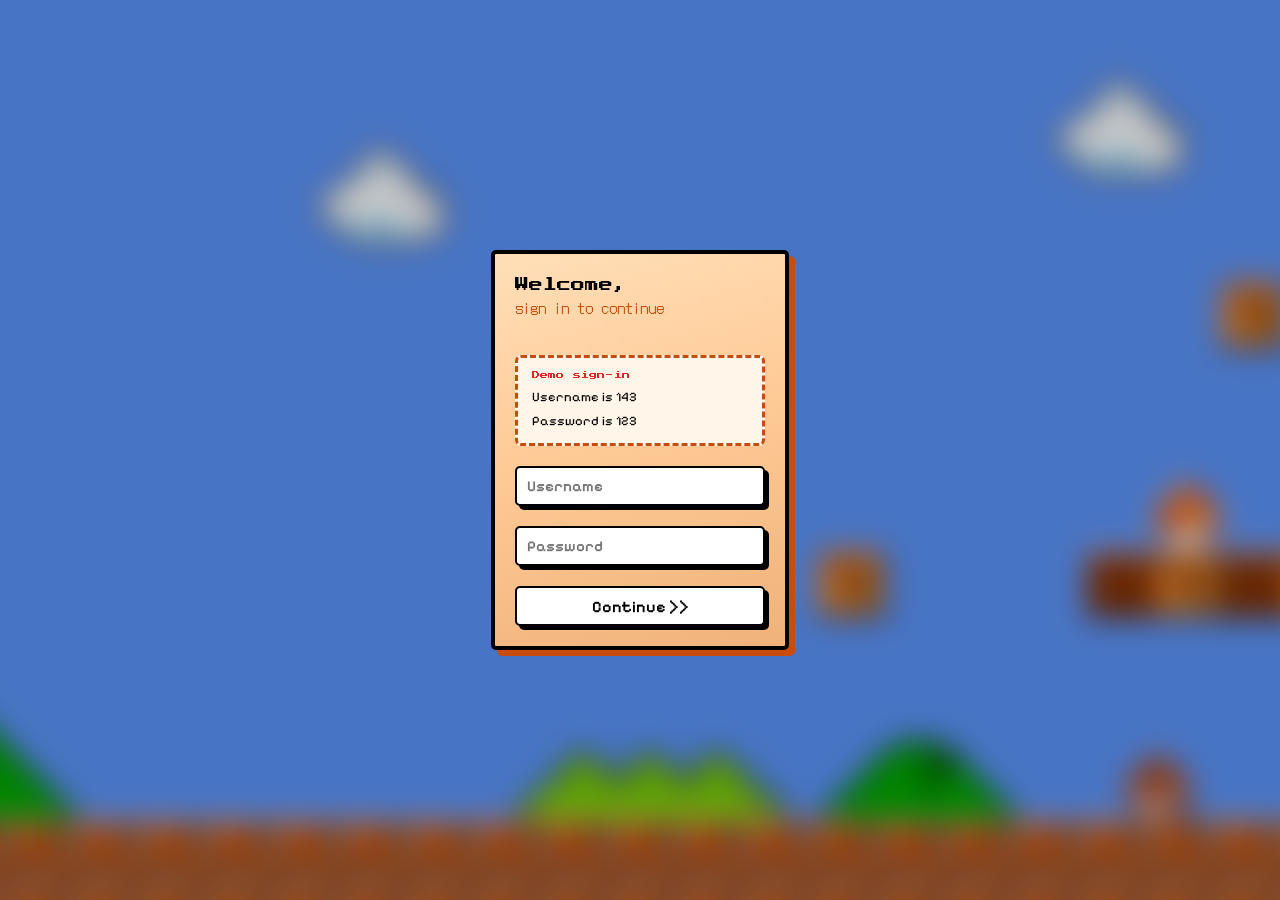
<file: Front-end/index.html>
<!DOCTYPE html>
<html lang="en">
<head>
    <meta charset="UTF-8">
    <meta name="viewport" content="width=device-width, initial-scale=1.0">
    <title>Login Interaction</title>
    <style>
        @import url('https://fonts.googleapis.com/css2?family=DotGothic16&family=Pixelify+Sans:wght@400..700&family=Press+Start+2P&display=swap');
    </style>
    <link rel="stylesheet" href="mario-theme.css">
    <link rel="stylesheet" href="Css_login_page.css">
    <link rel="stylesheet" href="home_screen.css">
    <script src="https://cdnjs.cloudflare.com/ajax/libs/gsap/3.12.5/gsap.min.js" defer></script>
    <script src="webos-storage.js" defer></script>
    <script src="webos-backend.js" defer></script>
    <script src="login.js" defer></script>
</head>
<body>
    <main id="webos-root"></main>
</body>
</html>
</file>
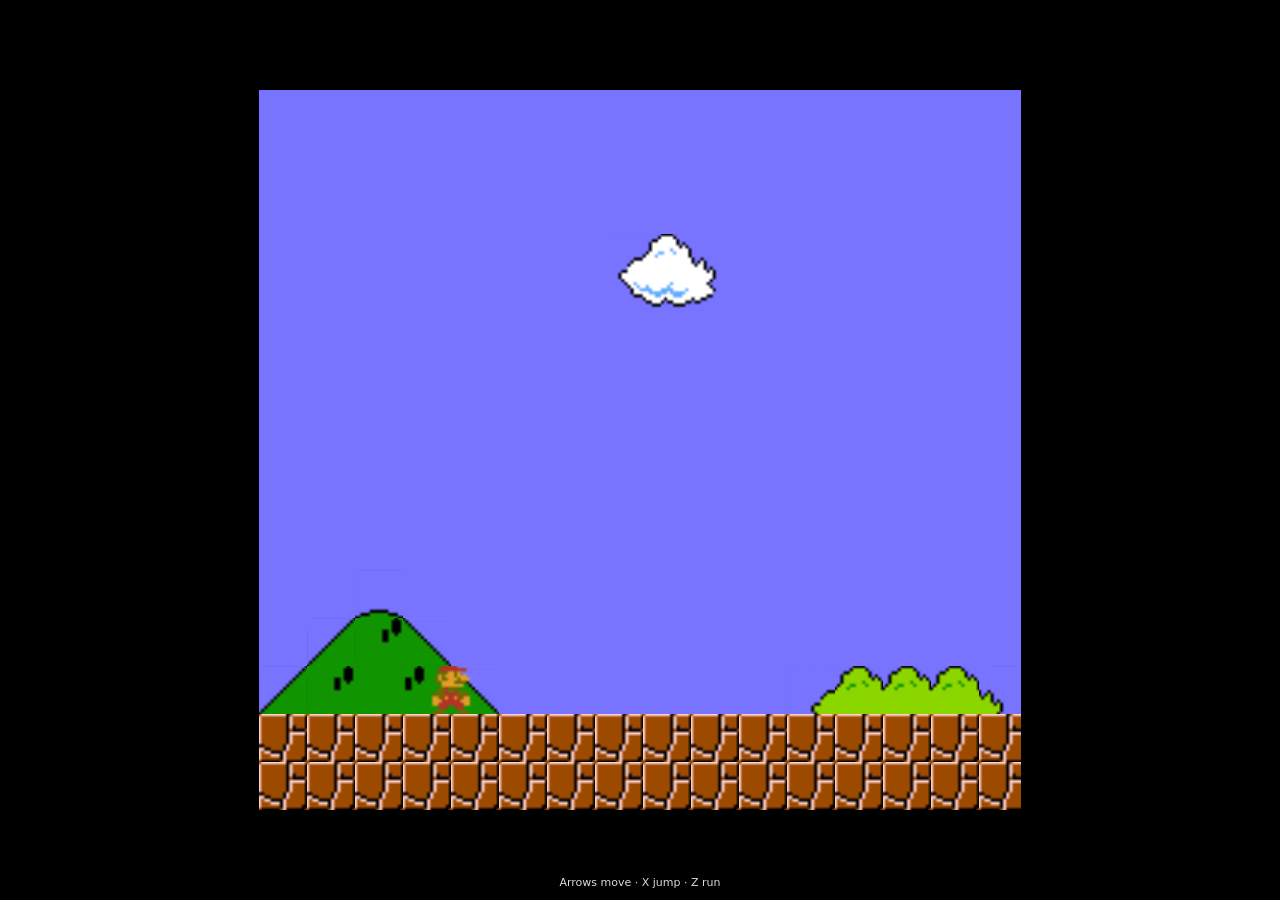
<file: Front-end/mario-game/index.html>
﻿<!DOCTYPE html>
<html lang="en">
  <head>
    <meta charset="utf-8">
    <meta name="viewport" content="width=device-width">
    <title>Mario Bros</title>
    <link rel="stylesheet" href="css/game.css">
  </head>
  <body class="mario-root">
    <p class="mario-controls-hint">Arrows move &middot; X jump &middot; Z run</p>
    <script type="text/javascript" src="js/util.js"></script>
    <script type="text/javascript" src="js/input.js"></script>
    <script type="text/javascript" src="js/resources.js"></script>
    <script type="text/javascript" src="js/sprite.js"></script>
    <script type="text/javascript" src="js/entity.js"></script>
    <script type="text/javascript" src="js/pipe.js"></script>
    <script type="text/javascript" src="js/mushroom.js"></script>
    <script type="text/javascript" src="js/fireflower.js"></script>
    <script type="text/javascript" src="js/star.js"></script>
    <script type="text/javascript" src="js/fireball.js"></script>
    <script type="text/javascript" src="js/coin.js"></script>
    <script type="text/javascript" src="js/bcoin.js"></script>
    <script type="text/javascript" src="js/goomba.js"></script>
    <script type="text/javascript" src="js/koopa.js"></script>
    <script type="text/javascript" src="js/floor.js"></script>
    <script type="text/javascript" src="js/block.js"></script>
    <script type="text/javascript" src="js/rubble.js"></script>
    <script type="text/javascript" src="js/prop.js"></script>
    <script type="text/javascript" src="js/player.js"></script>
    <script type="text/javascript" src="js/flag.js"></script>
    <script type="text/javascript" src="js/levels/level.js"></script>
    <script type="text/javascript" src="js/levels/11.js"></script>
    <script type="text/javascript" src="js/levels/11tunnel.js"></script>
    <script type="text/javascript" src="js/game.js"></script>
  </body>
</html>
</file>
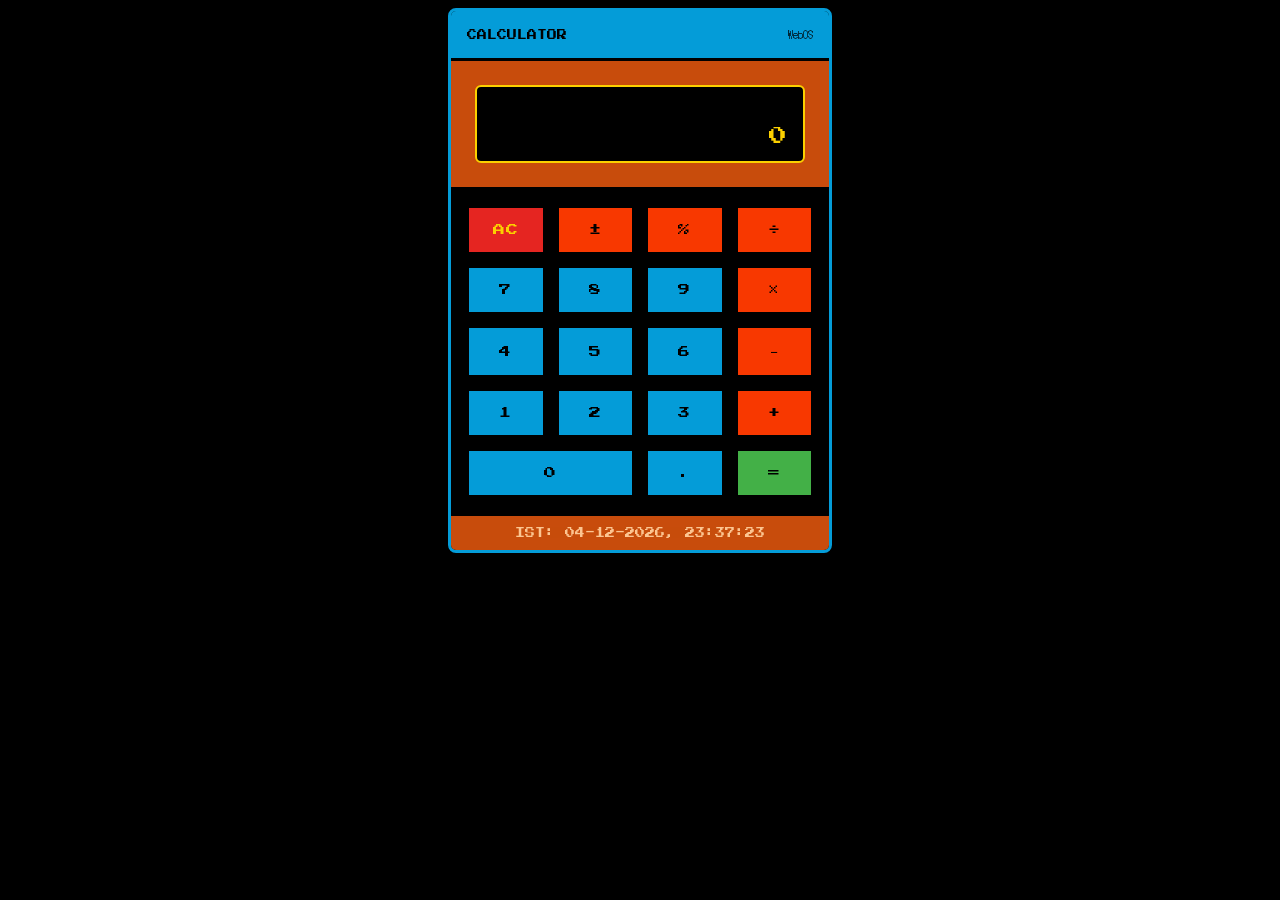
<file: Front-end/Retro-Calculator/index.html>
<!doctype html>
<html lang="en">
  <head>
    <meta charset="UTF-8" />
    <meta name="viewport" content="width=device-width, initial-scale=1.0" />
    <title>Retro 8-Bit Calculator</title>
    <!-- Pixel Font -->
    <link
      href="https://fonts.googleapis.com/css2?family=DotGothic16&family=Pixelify+Sans:wght@400..700&family=Press+Start+2P&display=swap"
      rel="stylesheet"
    />
    <link rel="stylesheet" href="../mario-theme.css" />
    <link rel="stylesheet" href="styles.css" />
  </head>
  <body class="app-background webos-embed">
    <main>
      <h1 class="retro-heading pixel-font neon-title retro-hero" aria-label="Retro 8-bit Themed">
        RETRO 8-BIT THEMED
      </h1>
      <section class="calculator-container" aria-label="Calculator">
        <header class="calculator-header">
          <span class="header-title pixel-font">CALCULATOR</span>
          <span class="header-tag pixel-font" id="userTag">WebOS</span>
        </header>
        <div class="calculator-display-container">
          <div class="calculator-display">
            <div class="operation-display pixel-font" id="opDisplay" aria-live="polite"></div>
            <div class="main-display pixel-font" id="mainDisplay" aria-live="polite">0</div>
          </div>
        </div>
        <div class="button-grid" role="group" aria-label="Calculator buttons">
          <!-- Row 1 -->
          <button class="button button-clear" data-action="clear" aria-label="All Clear">AC</button>
          <button class="button button-operator" data-action="sign" aria-label="Toggle Sign">
            ±
          </button>
          <button class="button button-operator" data-action="percent" aria-label="Percent">
            %
          </button>
          <button class="button button-operator" data-operator="/" aria-label="Divide">÷</button>
          <!-- Row 2 -->
          <button class="button button-number" data-number="7">7</button>
          <button class="button button-number" data-number="8">8</button>
          <button class="button button-number" data-number="9">9</button>
          <button class="button button-operator" data-operator="*" aria-label="Multiply">×</button>
          <!-- Row 3 -->
          <button class="button button-number" data-number="4">4</button>
          <button class="button button-number" data-number="5">5</button>
          <button class="button button-number" data-number="6">6</button>
          <button class="button button-operator" data-operator="-" aria-label="Subtract">−</button>
          <!-- Row 4 -->
          <button class="button button-number" data-number="1">1</button>
          <button class="button button-number" data-number="2">2</button>
          <button class="button button-number" data-number="3">3</button>
          <button class="button button-operator" data-operator="+" aria-label="Add">+</button>
          <!-- Row 5 -->
          <button class="button button-number button-zero" data-number="0">0</button>
          <button class="button button-number" data-number="." aria-label="Decimal">.</button>
          <button class="button button-equals" data-action="equals" aria-label="Equals">=</button>
        </div>
        <footer class="calculator-clock-container">
          <div class="calculator-clock pixel-font" id="clock" aria-live="polite"></div>
        </footer>
      </section>
    </main>
    <script src="script.js"></script>
  </body>
</html>
</file>
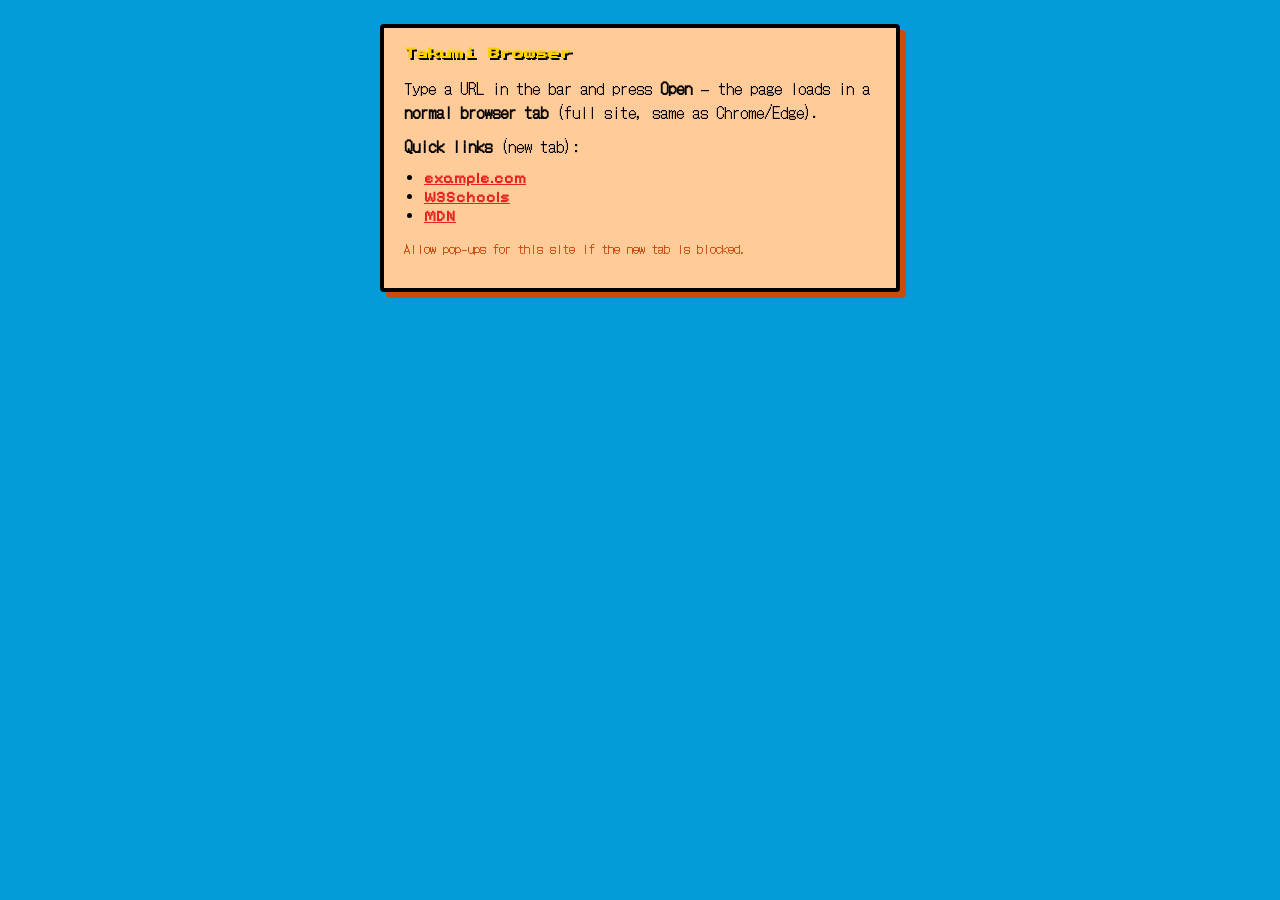
<file: Front-end/browser-start.html>
<!DOCTYPE html>
<html lang="en">
<head>
  <meta charset="UTF-8">
  <meta name="viewport" content="width=device-width, initial-scale=1.0">
  <title>Takumi Browser</title>
  <style>
    @import url('https://fonts.googleapis.com/css2?family=DotGothic16&family=Pixelify+Sans:wght@400..700&family=Press+Start+2P&display=swap');
    * { box-sizing: border-box; }
    body { margin: 0; min-height: 100vh; background: #049CD8; color: #000; font-family: "Pixelify Sans", system-ui, sans-serif; padding: 24px; }
    h1 { font-family: "Press Start 2P", monospace; font-size: 12px; color: #FBD000; text-shadow: 2px 2px 0 #000; margin: 0 0 16px; }
    .card { max-width: 520px; margin: 0 auto; background: #FFCC99; border: 4px solid #000; box-shadow: 6px 6px 0 #C84C0C; padding: 20px; border-radius: 4px; }
    p { font-family: "DotGothic16", sans-serif; margin: 0 0 10px; }
    ul { margin: 8px 0 0; padding-left: 20px; }
    a { color: #E52521; font-weight: 700; }
    a:hover { color: #049CD8; }
    .hint { font-size: 13px; color: #C84C0C; margin-top: 14px; }
  </style>
</head>
<body>
  <div class="card">
    <h1>Takumi Browser</h1>
    <p>Type a URL in the bar and press <strong>Open</strong> — the page loads in a <strong>normal browser tab</strong> (full site, same as Chrome/Edge).</p>
    <p><strong>Quick links</strong> (new tab):</p>
    <ul>
      <li><a href="https://example.com/" target="_blank" rel="noopener noreferrer">example.com</a></li>
      <li><a href="https://www.w3schools.com/" target="_blank" rel="noopener noreferrer">W3Schools</a></li>
      <li><a href="https://developer.mozilla.org/" target="_blank" rel="noopener noreferrer">MDN</a></li>
    </ul>
    <p class="hint">Allow pop-ups for this site if the new tab is blocked.</p>
  </div>
</body>
</html>
</file>
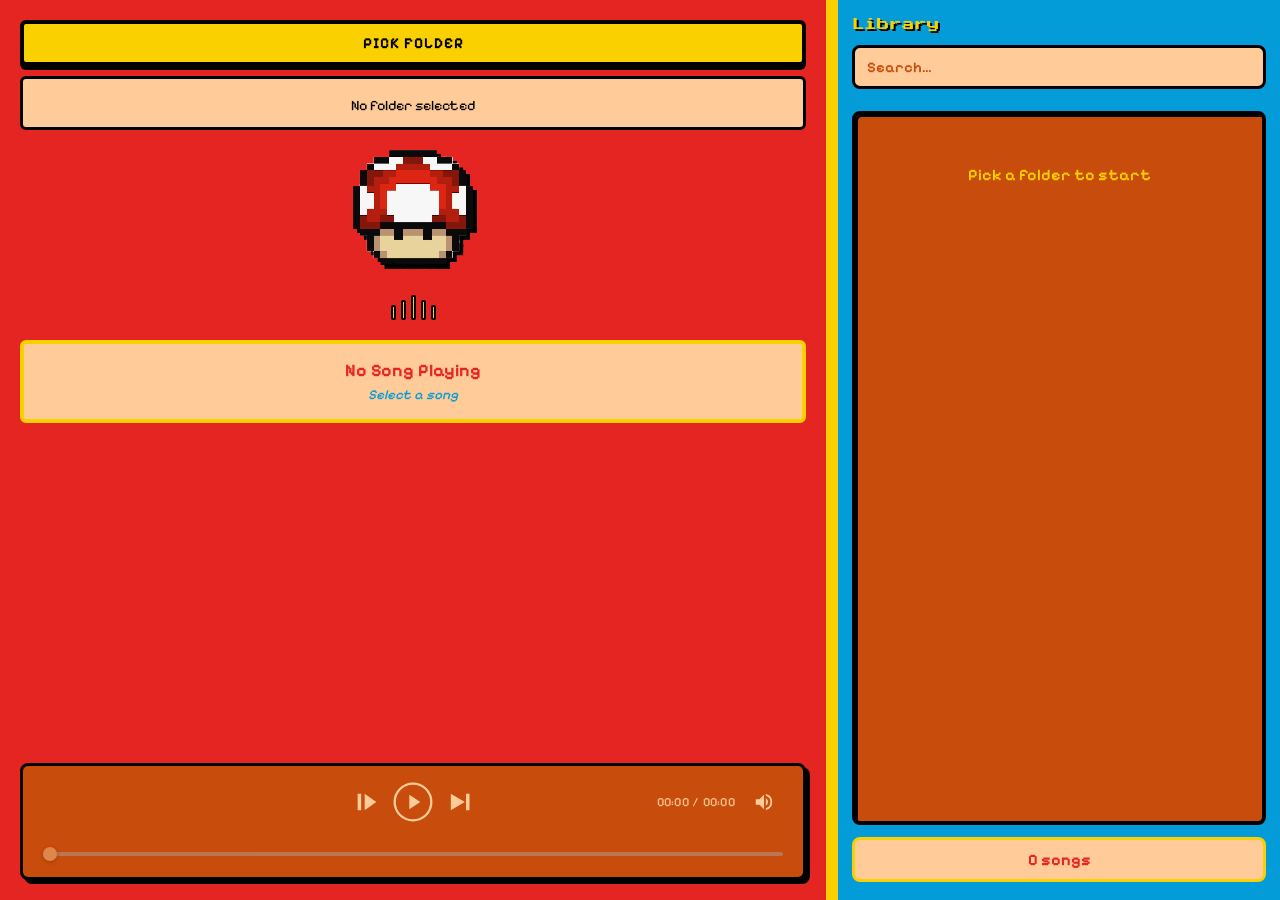
<file: Front-end/mario-music-player.html>
<!DOCTYPE html>
<html lang="en">
<head>
    <meta charset="UTF-8">
    <meta name="viewport" content="width=device-width, initial-scale=1.0">
    <title>Music Player</title>
    <style>
        @import url('https://fonts.googleapis.com/css2?family=DotGothic16&family=Pixelify+Sans:wght@400..700&family=Press+Start+2P&display=swap');
    </style>
    <link rel="stylesheet" href="mario-theme.css">
    <link rel="stylesheet" href="mario-music-player.css">
</head>
<body class="mario-theme">
    <div class="mario-app-container">
        <!-- Left Panel - Player Controls -->
        <div class="mario-left-panel">
            <!-- Folder Picker -->
            <div class="folder-section">
                <button id="folderPickerBtn" class="mario-btn mario-btn-primary">
                    Pick folder
                </button>
                <div id="folderStatus" class="folder-status">
                    <span id="folderName">No folder selected</span>
                </div>
                <div id="loadingIndicator" class="loading-indicator" style="display: none;">
                    <div class="spinner" aria-hidden="true"></div>
                    <span id="loadingText">Scanning...</span>
                </div>
            </div>

            <!-- Album Art / Visualization -->
            <div class="album-display">
                <img
                    class="mario-char-img"
                    src="Assets/images/Mushroom%20(1).png"
                    width="120"
                    height="120"
                    alt="Super Mushroom"
                >
                <div id="visualization" class="viz-bars">
                    <div class="bar"></div>
                    <div class="bar"></div>
                    <div class="bar"></div>
                    <div class="bar"></div>
                    <div class="bar"></div>
                </div>
            </div>

            <!-- Song Info -->
            <div class="song-info-box">
                <div id="currentTitle" class="song-title">No Song Playing</div>
                <div id="currentArtist" class="song-artist">Select a song</div>
            </div>

            <!-- Dark media dock: top = transport + time + volume; bottom = full-width seek -->
            <div class="player-control-dock" aria-label="Playback controls">
                <div class="player-control-top">
                    <div class="player-control-top-spacer" aria-hidden="true"></div>
                    <div class="player-transport">
                        <button type="button" id="prevBtn" class="transport-btn" aria-label="Previous track">
                            <svg class="transport-icon" viewBox="0 0 24 24" aria-hidden="true"><path fill="currentColor" d="M4 5h3v14H4V5zm6 0v14l10-7-10-7z"/></svg>
                        </button>
                        <button type="button" id="playBtn" class="transport-btn transport-btn-play" aria-label="Play or pause">
                            <svg class="transport-icon-play" id="playIconSvg" viewBox="0 0 24 24" aria-hidden="true">
                                <circle cx="12" cy="12" r="10" fill="none" stroke="currentColor" stroke-width="1.25"/>
                                <path fill="currentColor" d="M10 8l6 4-6 4V8z"/>
                            </svg>
                            <svg class="transport-icon-pause is-hidden" id="pauseIconSvg" viewBox="0 0 24 24" aria-hidden="true">
                                <circle cx="12" cy="12" r="10" fill="none" stroke="currentColor" stroke-width="1.25"/>
                                <path fill="currentColor" d="M9 8h2v8H9V8zm4 0h2v8h-2V8z"/>
                            </svg>
                        </button>
                        <button type="button" id="nextBtn" class="transport-btn" aria-label="Next track">
                            <svg class="transport-icon" viewBox="0 0 24 24" aria-hidden="true"><path fill="currentColor" d="M5 5l12 7-12 7V5zm13 0h3v14h-3V5z"/></svg>
                        </button>
                    </div>
                    <div class="player-control-right">
                        <span id="timeRangeDisplay" class="player-time-range">00:00 / 00:00</span>
                        <div class="volume-inline">
                            <button type="button" class="vol-icon-btn" id="volumeBtn" aria-label="Volume">
                                <svg class="vol-svg" viewBox="0 0 24 24" fill="currentColor" aria-hidden="true">
                                    <path d="M3 9v6h4l5 5V4L7 9H3zm13.5 3a4.5 4.5 0 00-2.5-4.03v8.05a4.5 4.5 0 002.5-4.02zM14 3.23v2.06a7 7 0 010 13.42v2.06A9 9 0 0014 3.23z"/>
                                </svg>
                            </button>
                            <div class="volume-slider-wrap">
                                <input type="range" id="volumeSlider" class="volume-bar" min="0" max="100" value="70" aria-label="Volume level">
                            </div>
                        </div>
                    </div>
                </div>
                <div class="player-seek-row" id="playerSeekRow">
                    <input type="range" id="seekBar" class="seek-bar seek-bar-main" min="0" max="100" value="0" step="0.05" aria-label="Seek position">
                </div>
            </div>
        </div>

        <!-- Right Panel - Playlist -->
        <div class="mario-right-panel">
            <div class="library-header">
                <h2>Library</h2>
                <input type="text" id="searchBox" class="search-box" placeholder="Search…">
            </div>
            <div id="playlistItems" class="playlist">
                <div class="empty-state">Pick a folder to start</div>
            </div>
            <div class="playlist-footer">
                <span id="songCount">0 songs</span>
            </div>
        </div>
    </div>

    <audio id="audioPlayer"></audio>

    <script src="mario-music-player.js"></script>
</body>
</html>
</file>
<file: Front-end/mario-theme.css>
/**
 * Super Mario OS palette — flat colors only (no gradients).
 */
:root {
    --mario-red: #E52521;
    --overall-blue: #049CD8;
    --coin-gold: #FBD000;
    --pipe-green: #43B047;
    --brick-brown: #C84C0C;
    --mushroom-cream: #FFCC99;
    --nes-grey: #AAAAAA;
    --koopa-orange: #F83800;
    --mario-black: #000000;
    --mario-white: #ffffff;
    --font-heading: "Press Start 2P", cursive, monospace;
    --font-subheading: "DotGothic16", "Pixelify Sans", system-ui, sans-serif;
    --font-body: "Pixelify Sans", system-ui, sans-serif;
}

/* Default body copy; components set heading/subheading explicitly */
body {
    font-family: var(--font-body);
}

h1, h2, h3,
.mario-type-heading {
    font-family: var(--font-heading);
    font-weight: 400;
    letter-spacing: 0.02em;
}

.mario-type-subheading {
    font-family: var(--font-subheading);
    font-weight: 400;
}
</file>
<file: Front-end/Css_login_page.css>
* {
    margin: 0;
    padding: 0;
    box-sizing: border-box;
    font-family: var(--font-body, 'Pixelify Sans', system-ui, sans-serif);
    font-weight: 400;
}

html, body {
    height: 100%;
    width: 100%;
}

.webos-login-screen {
	position: relative;
	min-height: 100vh;
	display: grid;
	place-items: center;
	padding: 24px;
	overflow: hidden;
	isolation: isolate;
}

/* Blurred wallpaper — keeps focus on the login card */
.webos-login-screen::before {
	content: "";
	position: fixed;
	inset: 0;
	z-index: 0;
	background-image: url("Assets/images/Wallpapers/IMG_0965 (1).PNG");
	background-size: cover;
	background-position: center;
	background-repeat: no-repeat;
	filter: blur(14px);
	-webkit-filter: blur(14px);
	transform: scale(1.12);
	transform-origin: center;
}

/* Light veil so the form reads clearly over the blur */
.webos-login-screen::after {
	content: "";
	position: fixed;
	inset: 0;
	z-index: 0;
	background: rgba(0, 0, 0, 0.22);
	pointer-events: none;
}

.webos-login-form {
	--webos-login-input-focus: var(--overall-blue, #049CD8);
	--webos-login-font-color: var(--mario-black, #000);
	--webos-login-font-color-sub: var(--brick-brown, #C84C0C);
	--webos-login-bg-color: var(--mario-white, #fff);
	--webos-login-main-color: var(--mario-black, #000);
	position: relative;
	z-index: 1;
	padding: 20px;
	display: flex;
	flex-direction: column;
	align-items: flex-start;
	justify-content: center;
	gap: 20px;
	border-radius: 5px;
	border: 4px solid var(--mario-black, #000);
	/* Opaque card with a soft layer of mushroom-cream tones */
	background-color: var(--mushroom-cream, #FFCC99);
	background-image: linear-gradient(
		165deg,
		#ffdfb8 0%,
		#FFCC99 42%,
		#f0b27a 100%
	);
	box-shadow: 6px 6px 0 var(--brick-brown, #C84C0C);
}

.webos-login-form > p {
	font-family: var(--font-heading, "Press Start 2P", monospace);
	color: var(--webos-login-font-color);
	font-weight: 400;
	font-size: 14px;
	line-height: 1.6;
	margin-bottom: 15px;
	display: flex;
	flex-direction: column;
}

.webos-login-form > p > span {
	font-family: var(--font-subheading, "DotGothic16", sans-serif);
	color: var(--webos-login-font-color-sub);
	font-weight: 400;
	font-size: 15px;
}

.webos-login-hint {
	width: 100%;
	max-width: 250px;
	padding: 12px 14px;
	border-radius: 6px;
	border: 3px dashed var(--brick-brown, #C84C0C);
	background: #fff5e8;
	display: flex;
	flex-direction: column;
	gap: 6px;
	font-family: var(--font-subheading, "DotGothic16", sans-serif);
	font-size: 13px;
	color: var(--webos-login-font-color);
	line-height: 1.45;
}

.webos-login-hint-title {
	font-family: var(--font-heading, "Press Start 2P", monospace);
	font-size: 8px;
	color: var(--mario-red, #E52521);
	letter-spacing: 0.02em;
}

.webos-login-separator {
	width: 100%;
	display: flex;
	align-items: center;
	justify-content: center;
	gap: 5px;
}

.webos-login-separator > div {
	width: 100px;
	height: 3px;
	border-radius: 5px;
	background-color: var(--webos-login-font-color-sub);
}

.webos-login-separator > span {
	color: var(--webos-login-font-color);
	font-family: var(--font-subheading, "DotGothic16", sans-serif);
	font-weight: 400;
}

.webos-login-oauth-button {
	display: flex;
	justify-content: center;
	align-items: center;
	gap: 5px;
	padding: 0 15px;
	width: 250px;
	height: 40px;
	border-radius: 5px;
	border: 2px solid var(--webos-login-main-color);
	background-color: var(--webos-login-bg-color);
	box-shadow: 4px 4px var(--webos-login-main-color);
	font-size: 16px;
	font-weight: 600;
	color: var(--webos-login-font-color);
	cursor: pointer;
	transition: all 250ms;
	position: relative;
	overflow: hidden;
	z-index: 1;
}

.webos-login-oauth-button::before {
	content: "";
	position: absolute;
	top: 0;
	left: 0;
	height: 100%;
	width: 0;
	background-color: var(--mario-red, #E52521);
	z-index: -1;
	transition: all 250ms;
}

.webos-login-oauth-button:hover {
	color: var(--coin-gold, #FBD000);
}

.webos-login-oauth-button:hover::before {
	width: 100%;
}

.webos-login-input {
	width: 250px;
	height: 40px;
	border-radius: 5px;
	border: 2px solid var(--webos-login-main-color);
	background-color: var(--webos-login-bg-color);
	box-shadow: 4px 4px var(--webos-login-main-color);
	font-size: 15px;
	font-weight: 600;
	color: var(--webos-login-font-color);
	padding: 5px 10px;
	outline: none;
}

.webos-login-input:focus {
	border-color: var(--webos-login-input-focus);
	box-shadow: 0 0 0 2px var(--overall-blue, #049CD8);
}

.webos-login-icon {
	width: 1.5rem;
	height: 1.5rem;
}
</file>
<file: Front-end/home_screen.css>
.webos-home-screen {
    min-height: 100vh;
    display: flex;
    flex-direction: column;
    background-color: var(--overall-blue, #049CD8);
    background-position: center;
    background-size: cover;
    background-repeat: no-repeat;
    overflow: hidden;
}

.webos-apps-area {
    flex: 1;
    border: 2px solid #000000;
}

/* Desktop: main icons column + second column (Recycle Bin on top, above taskbar) */
.webos-desktop-icons {
    display: flex;
    flex-direction: row;
    align-items: flex-start;
    gap: 22px;
    padding: 20px;
    width: fit-content;
    max-width: calc(100vw - 40px);
    position: absolute;
    left: 20px;
    top: 20px;
}

.webos-desktop-icons-col {
    display: flex;
    flex-direction: column;
    gap: 15px;
}

.webos-taskbar {
    height: 7vh;
    background-color: rgba(123, 123, 123, 0.6);
    backdrop-filter: blur(4px);
    -webkit-backdrop-filter: blur(4px);
    display: flex;
    align-items: center;
    justify-content: space-between;
    gap: 14px;
    padding: 0 20px;
    font-family: var(--font-body, 'Pixelify Sans', system-ui, sans-serif);
}

.webos-taskbar-search {
    display: flex;
    align-items: center;
    gap: 0px;
    height: 4.6vh;
    padding: 0 12px;
    border-radius: 999px;
    background-color: rgba(255, 255, 255, 0.4);
    border: 1px solid rgba(0, 0, 0, 0.2);
    width: 238px;
    position: relative;
    z-index: 50;
}

.webos-taskbar-search-input {
    flex: 1;
    background: transparent;
    border: none;
    outline: none;
    font-size: 13px;
    color: #1f1f1f;
    font-family: var(--font-body, 'Pixelify Sans', system-ui, sans-serif);
}

.webos-taskbar-search-input::placeholder {
    color: rgba(31, 31, 31, 0.6);
}

.webos-taskbar-search-icon {
    width: 18px;
    height: 18px;
}

.webos-taskbar-duck {
    margin-left: auto;
    width: 20px;
    height: auto;
    border-radius: 50%;
    transform: scale(2.2);
}

.webos-taskbar-item {
    display: flex;
    align-items: center;
    justify-content: center;
    position: relative;
    padding: 6px;
    border-radius: 8px;
    transition: background-color 0.2s ease;
}

.webos-taskbar-item:hover {
    background-color: rgba(255, 255, 255, 0.4);
}

.webos-taskbar-tooltip {
    position: absolute;
    bottom: 110%;
    left: 50%;
    transform: translateX(-50%);
    padding: 4px 10px;
    border-radius: 6px;
    font-size: 12px;
    font-family: var(--font-body, 'Pixelify Sans', sans-serif);
    color: #000000;
    background-color: rgba(255, 255, 255, 0.5);
    backdrop-filter: blur(6px);
    -webkit-backdrop-filter: blur(6px);
    opacity: 0;
    pointer-events: none;
    white-space: nowrap;
    transition: opacity 0.2s ease;
}

.webos-taskbar-item:hover .webos-taskbar-tooltip {
    opacity: 1;
}

.webos-taskbar-icon {
    width: 28px;
    height: 28px;
    transform: scale(1.2);
}

.webos-taskbar-right {
    display: flex;
    align-items: center;
    gap: 20px;
    margin-left: auto;
}

.webos-system-info {
    display: flex;
    gap: 15px;
    align-items: center;
    font-size: 16px;
    color: #ffffff;
    font-weight: 600;
    font-family: var(--font-body, 'Pixelify Sans', sans-serif);
}

.webos-time-date {
    display: flex;
    flex-direction: column;
    gap: 2px;
    text-align: right;
    user-select: none;
}

/* Taskbar search live results (Start-menu style filter) */
.webos-taskbar-search-results {
    position: absolute;
    left: 0;
    right: 0;
    bottom: calc(100% + 8px);
    max-height: min(320px, 50vh);
    overflow-y: auto;
    background: var(--mushroom-cream, #FFCC99);
    border: 3px solid var(--mario-black, #000);
    border-radius: 8px;
    box-shadow: 6px 6px 0 var(--brick-brown, #C84C0C);
    padding: 6px;
}

.webos-taskbar-search-row {
    display: flex;
    align-items: center;
    gap: 10px;
    width: 100%;
    padding: 8px 10px;
    margin: 0 0 4px;
    border: none;
    border-radius: 6px;
    background: transparent;
    cursor: pointer;
    font-family: var(--font-body, 'Pixelify Sans', sans-serif);
    font-size: 14px;
    font-weight: 600;
    color: var(--mario-black, #000);
    text-align: left;
}

.webos-taskbar-search-row:last-child {
    margin-bottom: 0;
}

.webos-taskbar-search-row:hover {
    background: var(--coin-gold, #FBD000);
}

.webos-taskbar-search-row img {
    width: 28px;
    height: 28px;
    flex-shrink: 0;
}

/* Calendar flyout (taskbar clock) */
.webos-calendar-popover {
    width: min(280px, 92vw);
    background: var(--mushroom-cream, #FFCC99);
    border: 4px solid var(--mario-black, #000);
    border-radius: 8px;
    box-shadow: 8px 8px 0 var(--brick-brown, #C84C0C);
    padding: 12px;
    font-family: var(--font-body, 'Pixelify Sans', sans-serif);
}

.webos-cal-header {
    display: flex;
    align-items: center;
    justify-content: space-between;
    gap: 8px;
    margin-bottom: 10px;
}

.webos-cal-month {
    font-family: var(--font-heading, "Press Start 2P", monospace);
    font-size: 8px;
    color: var(--mario-red, #E52521);
    text-align: center;
    flex: 1;
}

.webos-cal-nav {
    width: 32px;
    height: 32px;
    padding: 0;
    border: 3px solid var(--mario-black, #000);
    background: var(--overall-blue, #049CD8);
    color: var(--mario-black, #000);
    font-size: 18px;
    line-height: 1;
    cursor: pointer;
    font-weight: 700;
}

.webos-cal-nav:hover {
    background: var(--nes-grey, #AAAAAA);
}

.webos-cal-weekdays {
    display: grid;
    grid-template-columns: repeat(7, 1fr);
    gap: 2px;
    margin-bottom: 6px;
    text-align: center;
    font-size: 10px;
    font-weight: 700;
    color: var(--brick-brown, #C84C0C);
}

.webos-cal-grid {
    display: grid;
    grid-template-columns: repeat(7, 1fr);
    gap: 4px;
    margin-bottom: 12px;
}

.webos-cal-cell {
    aspect-ratio: 1;
    display: flex;
    align-items: center;
    justify-content: center;
    font-size: 13px;
    font-weight: 600;
    border: 2px solid transparent;
    border-radius: 6px;
    cursor: default;
}

.webos-cal-cell.webos-cal-empty {
    visibility: hidden;
}

.webos-cal-cell.webos-cal-today {
    background: var(--coin-gold, #FBD000);
    border-color: var(--mario-black, #000);
}

.webos-cal-footer {
    border-top: 2px dashed var(--brick-brown, #C84C0C);
    padding-top: 10px;
    text-align: center;
}

.webos-cal-time-big {
    font-family: var(--font-heading, "Press Start 2P", monospace);
    font-size: 11px;
    color: var(--overall-blue, #049CD8);
    margin-bottom: 6px;
}

.webos-cal-date-big {
    font-size: 12px;
    font-weight: 600;
    color: var(--mario-black, #000);
    line-height: 1.4;
}

.webos-time {
    font-size: 16px;
    font-weight: 700;
}

.webos-date {
    font-size: 12px;
    opacity: 0.9;
}

.webos-battery {
    display: flex;
    align-items: center;
    gap: 6px;
    font-size: 14px;
}

.webos-battery-icon {
    width: 28px;
    height: 16px;
    border: 1px solid #ffffff;
    border-radius: 2px;
    padding: 2px;
    position: relative;
}

.webos-battery-bar {
    height: 100%;
    background-color: #4ade80;
    border-radius: 1px;
    transition: width 0.3s ease;
}

.webos-volume-container {
    position: relative;
    display: flex;
    align-items: center;
    gap: 6px;
}

.webos-volume-icon {
    width: 20px;
    height: 20px;
    cursor: pointer;
}

.webos-volume-popup {
    position: absolute;
    bottom: 110%;
    right: 0;
    background-color: rgba(50, 50, 50, 0.95);
    backdrop-filter: blur(8px);
    -webkit-backdrop-filter: blur(8px);
    padding: 12px 16px;
    border-radius: 8px;
    display: none;
    flex-direction: column;
    align-items: center;
    gap: 0px;
    border: 1px solid rgba(255, 255, 255, 0.2);
}

.webos-volume-popup.show {
    display: flex;
}

.webos-volume-slider {
    width: 120px;
    height: 6px;
    -webkit-appearance: none;
    appearance: none;
    background: linear-gradient(to right, #4ade80, #4ade80) no-repeat;
    background-size: 100% 100%;
    border-radius: 3px;
    outline: none;
    cursor: pointer;
}

.webos-volume-slider::-webkit-slider-thumb {
    -webkit-appearance: none;
    appearance: none;
    width: 14px;
    height: 14px;
    border-radius: 50%;
    background-color: #4ade80;
    cursor: pointer;
    border: 1px solid #ffffff;
}

.webos-volume-slider::-moz-range-thumb {
    width: 14px;
    height: 14px;
    border-radius: 50%;
    background-color: #4ade80;
    cursor: pointer;
    border: 1px solid #ffffff;
}

.webos-volume-text {
    font-size: 13px;
    color: #ffffff;
}

/* Outer iframe window chrome — window buttons pinned top-right */
.webos-chrome-titlebar {
    display: flex;
    flex-direction: row;
    align-items: center;
    gap: 8px;
    width: 100%;
    box-sizing: border-box;
}

.webos-chrome-titlebar .webos-chrome-title-text {
    flex: 1 1 auto;
    min-width: 0;
    text-align: left;
}

.webos-chrome-titlebar .webos-chrome-buttons {
    display: flex;
    flex-shrink: 0;
    gap: 4px;
    margin-left: auto;
}

/* Settings Window */
.webos-settings-window {
    position: absolute;
    display: flex;
    flex-direction: column;
    background: var(--coin-gold, #FBD000);
    border: 4px solid var(--mario-black, #000);
    box-shadow: 6px 6px 0 var(--brick-brown, #C84C0C);
    font-family: var(--font-body, 'Pixelify Sans', system-ui, sans-serif);
    z-index: 1000;
    min-width: 400px;
    max-width: min(520px, 96vw);
}

.webos-settings-titlebar {
    background: var(--mario-red, #E52521);
    border-bottom: 3px solid var(--mario-black, #000);
    padding: 10px 12px;
    display: flex;
    flex-direction: row;
    align-items: center;
    gap: 8px;
    cursor: move;
    user-select: none;
    color: var(--coin-gold, #FBD000);
    font-family: var(--font-heading, "Press Start 2P", monospace);
    font-weight: 400;
    font-size: 10px;
    line-height: 1.4;
}

.webos-settings-titlebar > span:first-child {
    flex: 1 1 auto;
    min-width: 0;
    text-align: left;
}

.webos-settings-buttons {
    display: flex;
    gap: 4px;
    flex-shrink: 0;
    margin-left: auto;
}

.webos-settings-btn {
    width: 32px;
    height: 32px;
    background: var(--overall-blue, #049CD8);
    border: 3px solid var(--mario-black, #000);
    color: var(--mario-black, #000);
    font-family: var(--font-body, sans-serif);
    font-weight: 700;
    cursor: pointer;
    font-size: 14px;
    display: flex;
    align-items: center;
    justify-content: center;
    transition: all 0.1s;
}

.webos-settings-btn:hover {
    background: var(--nes-grey, #AAAAAA);
}

.webos-settings-btn:active {
    box-shadow: inset 2px 2px 0 rgba(0,0,0,0.3);
    transform: translate(1px, 1px);
}

.webos-settings-content {
    padding: 16px;
    background: var(--mushroom-cream, #FFCC99);
    flex: 1;
    overflow: auto;
    color: var(--mario-black, #000);
    line-height: 1.6;
    font-size: 14px;
    font-family: var(--font-body, sans-serif);
}

.webos-settings-content b {
    font-family: var(--font-subheading, "DotGothic16", sans-serif);
    color: var(--brick-brown, #C84C0C);
    font-size: 15px;
    font-weight: 400;
    display: block;
    margin-top: 12px;
    margin-bottom: 8px;
}

.webos-settings-content b:first-child {
    margin-top: 0;
}

.webos-settings-label-group {
    margin-bottom: 12px;
    display: flex;
    align-items: center;
    gap: 8px;
}

.webos-settings-label {
    min-width: 80px;
    font-weight: 600;
    font-size: 12px;
}

.webos-settings-slider {
    flex: 1;
    height: 6px;
    cursor: pointer;
    appearance: none;
    -webkit-appearance: none;
    background: var(--mario-red, #E52521);
    border: 2px solid var(--mario-black, #000);
}

.webos-settings-slider::-webkit-slider-thumb {
    -webkit-appearance: none;
    appearance: none;
    width: 16px;
    height: 16px;
    background: var(--coin-gold, #FBD000);
    border: 2px solid var(--mario-black, #000);
    cursor: pointer;
}

.webos-settings-slider::-moz-range-thumb {
    width: 16px;
    height: 16px;
    background: var(--coin-gold, #FBD000);
    border: 2px solid var(--mario-black, #000);
    cursor: pointer;
}

.webos-settings-value {
    min-width: 30px;
    text-align: right;
    font-weight: 700;
}

.webos-settings-window.maximized {
    position: fixed !important;
    left: 0 !important;
    top: 0 !important;
    width: 100% !important;
    max-width: none !important;
    height: calc(100vh - 7vh) !important;
    border-radius: 0 !important;
    box-shadow: none !important;
}

/* Wallpaper picker */
.webos-wallpaper-section {
    margin: 8px 0 14px;
}

.webos-wallpaper-grid {
    display: grid;
    grid-template-columns: repeat(auto-fill, minmax(92px, 1fr));
    gap: 10px;
    margin-top: 8px;
}

.webos-wallpaper-thumb {
    border: 3px solid #000;
    border-radius: 6px;
    padding: 0;
    margin: 0;
    background: #fff;
    cursor: pointer;
    overflow: hidden;
    display: flex;
    flex-direction: column;
    align-items: stretch;
    font-family: inherit;
}

.webos-wallpaper-thumb img {
    width: 100%;
    height: 56px;
    object-fit: cover;
    display: block;
    pointer-events: none;
}

.webos-wallpaper-thumb span {
    font-size: 9px;
    padding: 4px 2px;
    text-align: center;
    background: var(--mario-black, #000);
    color: var(--coin-gold, #FBD000);
    font-weight: 600;
    font-family: var(--font-body, sans-serif);
}

.webos-wallpaper-thumb--active {
    outline: 3px solid var(--pipe-green, #43B047);
    box-shadow: 0 0 0 2px var(--mario-black, #000);
}

.webos-wallpaper-actions {
    margin-top: 10px;
    display: flex;
    flex-wrap: wrap;
    gap: 10px;
    align-items: flex-start;
}

.webos-btn-import {
    padding: 8px 14px;
    font-family: var(--font-body, sans-serif);
    font-weight: 700;
    font-size: 12px;
    background: var(--overall-blue, #049CD8);
    border: 3px solid var(--mario-black, #000);
    color: var(--mario-black, #000);
    cursor: pointer;
    border-radius: 4px;
}

.webos-btn-import:hover {
    background: var(--nes-grey, #AAAAAA);
}

.webos-wallpaper-import-preview {
    flex: 1;
    min-width: 120px;
    max-width: 200px;
    border: 2px dashed #333;
    border-radius: 6px;
    padding: 6px;
    background: rgba(255, 255, 255, 0.5);
    text-align: center;
}

.webos-wallpaper-import-preview img {
    width: 100%;
    max-height: 72px;
    object-fit: contain;
    display: block;
    margin: 0 auto 4px;
}

.webos-wallpaper-import-preview span {
    font-size: 10px;
    font-weight: 600;
    color: #333;
}

/* Camera Window Styles */
.webos-camera-window {
    position: absolute;
    display: flex;
    flex-direction: column;
    background: var(--mushroom-cream, #FFCC99);
    border: 4px solid var(--mario-black, #000);
    box-shadow: 6px 6px 0 var(--koopa-orange, #F83800);
    z-index: 100;
    font-family: 'Pixelify Sans', sans-serif;
}

.webos-camera-titlebar {
    background: var(--overall-blue, #049CD8);
    color: var(--mario-black, #000);
    padding: 10px 12px;
    font-family: var(--font-heading, "Press Start 2P", monospace);
    font-weight: 400;
    font-size: 9px;
    line-height: 1.5;
    display: flex;
    flex-direction: row;
    align-items: center;
    gap: 8px;
    cursor: move;
    user-select: none;
}

.webos-camera-titlebar-text {
    flex: 1 1 auto;
    min-width: 0;
}

.webos-camera-titlebar-buttons {
    display: flex;
    gap: 4px;
    flex-shrink: 0;
    margin-left: auto;
}

.webos-camera-content {
    flex: 1;
    padding: 16px;
    background: var(--mushroom-cream, #FFCC99);
    overflow: hidden;
    color: #000;
    display: flex;
    flex-direction: column;
    align-items: center;
    justify-content: center;
    min-height: 200px;
}

.webos-camera-content::-webkit-scrollbar {
    display: none;
}

.webos-camera-content p {
    font-size: 13px;
    color: var(--brick-brown, #C84C0C);
    font-weight: 600;
    font-family: var(--font-body, sans-serif);
}

.webos-camera-window.maximized {
    position: fixed !important;
    left: 0 !important;
    top: 0 !important;
    width: 100% !important;
    height: calc(100vh - 7vh) !important;
    border-radius: 0 !important;
    box-shadow: none !important;
}

/* File Manager Window Styles */
.webos-file-manager-window {
    position: absolute;
    display: flex;
    flex-direction: column;
    background: var(--mushroom-cream, #FFCC99);
    border: 4px solid var(--mario-black, #000);
    box-shadow: 6px 6px 0 var(--pipe-green, #43B047);
    z-index: 100;
    font-family: 'Pixelify Sans', sans-serif;
}

.webos-file-manager-titlebar {
    background: var(--pipe-green, #43B047);
    color: var(--mario-black, #000);
    padding: 10px 12px;
    font-family: var(--font-heading, "Press Start 2P", monospace);
    font-weight: 400;
    font-size: 9px;
    line-height: 1.5;
    display: flex;
    flex-direction: row;
    align-items: center;
    gap: 8px;
    cursor: move;
    user-select: none;
}

.webos-file-manager-titlebar-text {
    flex: 1 1 auto;
    min-width: 0;
}

.webos-file-manager-titlebar-buttons {
    display: flex;
    gap: 4px;
    flex-shrink: 0;
    margin-left: auto;
}

.webos-file-manager-content {
    flex: 1;
    padding: 16px;
    background: var(--mushroom-cream, #FFCC99);
    overflow: auto;
    color: #000;
}

.webos-file-manager-content::-webkit-scrollbar {
    display: none;
}

.webos-file-manager-content {
    -ms-overflow-style: none;
    scrollbar-width: none;
}

.webos-folder-item {
    display: flex;
    align-items: center;
    padding: 8px;
    margin-bottom: 6px;
    background: var(--coin-gold, #FBD000);
    border: 3px solid var(--pipe-green, #43B047);
    border-radius: 3px;
    cursor: pointer;
    user-select: none;
    font-size: 12px;
    font-weight: 600;
}

.webos-folder-item:hover {
    background: var(--mushroom-cream, #FFCC99);
    box-shadow: inset 0 2px 0 var(--mario-black, #000);
}

.webos-folder-item-icon {
    min-width: 28px;
    height: 22px;
    margin-right: 8px;
    padding: 0 4px;
    background: var(--overall-blue, #049CD8);
    border: 2px solid var(--mario-black, #000);
    display: flex;
    align-items: center;
    justify-content: center;
    font-size: 9px;
    font-family: var(--font-heading, "Press Start 2P", monospace);
    color: var(--mario-black, #000);
}

.webos-folder-item-name {
    flex: 1;
}

.webos-folder-item-count {
    font-size: 11px;
    color: var(--brick-brown, #C84C0C);
}

.webos-file-manager-window.maximized {
    position: fixed !important;
    left: 0 !important;
    top: 0 !important;
    width: 100% !important;
    height: calc(100vh - 7vh) !important;
    border-radius: 0 !important;
    box-shadow: none !important;
}

/* Notepad */
.webos-notepad-window {
    background: var(--mushroom-cream, #FFCC99);
    border: 4px solid var(--mario-black, #000);
    box-shadow: 6px 6px 0 var(--pipe-green, #43B047);
    font-family: var(--font-body, 'Pixelify Sans', system-ui, sans-serif);
}

.webos-notepad-body {
    flex: 1;
    display: flex;
    flex-direction: column;
    min-height: 0;
    background: var(--mushroom-cream, #FFCC99);
}

.webos-notepad-textarea {
    flex: 1;
    min-height: 180px;
    margin: 0;
    padding: 12px;
    border: none;
    resize: none;
    font-family: var(--font-subheading, "DotGothic16", sans-serif);
    font-size: 14px;
    line-height: 1.45;
    color: var(--mario-black, #000);
    background: #fffef8;
    outline: none;
    box-shadow: inset 0 0 0 3px var(--mario-black, #000);
}

.webos-notepad-toolbar {
    display: flex;
    flex-wrap: wrap;
    gap: 8px;
    padding: 8px 10px;
    background: var(--coin-gold, #FBD000);
    border-bottom: 3px solid var(--mario-black, #000);
    flex-shrink: 0;
}

.webos-notepad-tool-btn {
    padding: 6px 12px;
    font-family: var(--font-body, 'Pixelify Sans', sans-serif);
    font-size: 12px;
    font-weight: 700;
    background: var(--overall-blue, #049CD8);
    border: 3px solid var(--mario-black, #000);
    color: var(--mario-black, #000);
    cursor: pointer;
    border-radius: 4px;
}

.webos-notepad-tool-btn:hover {
    background: var(--nes-grey, #AAAAAA);
}

.webos-notepad-status {
    flex-shrink: 0;
    padding: 6px 12px 10px;
    font-size: 11px;
    font-weight: 600;
    color: var(--brick-brown, #C84C0C);
    border-top: 2px dashed var(--brick-brown, #C84C0C);
}

.webos-notepad-window.maximized {
    border-radius: 0 !important;
    box-shadow: none !important;
}

/* Browser */
.webos-browser-window {
    background: var(--mushroom-cream, #FFCC99);
    border: 4px solid var(--mario-black, #000);
    box-shadow: 6px 6px 0 var(--overall-blue, #049CD8);
    font-family: var(--font-body, 'Pixelify Sans', system-ui, sans-serif);
}

.webos-browser-toolbar {
    display: flex;
    flex-wrap: wrap;
    align-items: center;
    gap: 8px;
    padding: 8px 10px;
    background: var(--coin-gold, #FBD000);
    border-bottom: 3px solid var(--mario-black, #000);
}

.webos-browser-btn {
    flex-shrink: 0;
    padding: 6px 10px;
    font-family: var(--font-heading, "Press Start 2P", monospace);
    font-size: 8px;
    line-height: 1.3;
    background: var(--overall-blue, #049CD8);
    border: 3px solid var(--mario-black, #000);
    color: var(--mario-black, #000);
    cursor: pointer;
}

.webos-browser-btn:hover {
    background: var(--nes-grey, #AAAAAA);
}

.webos-browser-btn--go {
    background: var(--pipe-green, #43B047);
}

.webos-browser-address {
    flex: 1 1 160px;
    min-width: 120px;
    padding: 8px 10px;
    font-size: 13px;
    font-family: var(--font-body, sans-serif);
    border: 3px solid var(--mario-black, #000);
    border-radius: 4px;
    background: #fff;
}

.webos-browser-frame {
    flex: 1;
    min-height: 200px;
    width: 100%;
    border: none;
    background: #fff;
}

.webos-browser-hint {
    flex-shrink: 0;
    padding: 6px 10px 8px;
    font-size: 11px;
    font-weight: 600;
    color: var(--brick-brown, #C84C0C);
    background: var(--mushroom-cream, #FFCC99);
    border-top: 2px dashed var(--brick-brown, #C84C0C);
}

.webos-browser-window.maximized {
    border-radius: 0 !important;
    box-shadow: none !important;
}
</file>
<file: Front-end/mario-game/css/game.css>
html, body, ul, li {
  margin: 0;
  border: 0;
  padding: 0;
}

html, body {
  overflow: hidden;
  height: 100%;
  background: #000;
}

/* Wrapper for WebOS iframe embed (reruns/mario — MIT) */
body.mario-root {
  display: flex;
  flex-direction: column;
  align-items: center;
  justify-content: center;
  box-sizing: border-box;
}

canvas {
  display: block;
  max-width: min(100vw, 762px);
  width: 100%;
  height: auto;
  margin: 0 auto;
  background-color: #0000AA;
  image-rendering: pixelated;
  image-rendering: crisp-edges;
}

.mario-controls-hint {
  position: absolute;
  bottom: 10px;
  left: 8px;
  right: 8px;
  margin: 0;
  text-align: center;
  font: 11px/1.3 "Segoe UI", system-ui, sans-serif;
  color: #fff;
  opacity: 0.85;
  pointer-events: none;
  text-shadow: 0 1px 2px #000;
}
</file>
<file: Front-end/Retro-Calculator/styles.css>
/* Mario OS palette (no gradients) — see ../mario-theme.css */
:root {
  --retro-black: var(--mario-black, #000000);
  --retro-white: var(--mario-white, #ffffff);
  --ui-blue: var(--overall-blue, #049CD8);
  --ui-red: var(--mario-red, #E52521);
  --ui-gold: var(--coin-gold, #FBD000);
  --ui-green: var(--pipe-green, #43B047);
  --ui-orange: var(--koopa-orange, #F83800);
  --ui-cream: var(--mushroom-cream, #ffcc99);
  --ui-grey: var(--nes-grey, #aaaaaa);
  --ui-brown: var(--brick-brown, #c84c0c);
}

* {
  box-sizing: border-box;
}
body {
  margin: 0;
  font-family: var(--font-body, "Pixelify Sans", system-ui, sans-serif);
  background: var(--retro-black);
  color: var(--ui-cream);
}
.pixel-font {
  font-family: "Press Start 2P", monospace;
}

main {
  display: flex;
  flex-direction: column;
  align-items: center;
  gap: 32px;
  width: 100%;
}

/* Title */
.retro-heading {
  margin: 32px 0 16px;
  padding: 12px 32px;
  border: 3px solid var(--ui-gold);
  color: var(--ui-gold);
  font-family: var(--font-heading, "Press Start 2P", monospace);
  font-size: 12px;
  text-align: center;
  letter-spacing: 1px;
  background: var(--ui-red);
}
@media (min-width: 640px) {
  .retro-heading {
    font-size: 16px;
  }
}

/* Background helpers */
.app-background {
  min-height: 100vh;
  display: flex;
  justify-content: center;
}
/* Calculator container */
.calculator-container {
  width: 100%;
  max-width: 384px;
  background: var(--retro-black);
  border: 3px solid var(--ui-blue);
  border-radius: 8px;
  box-shadow: 0 25px 50px -12px rgba(0, 0, 0, 0.25);
  display: flex;
  flex-direction: column;
  overflow: hidden;
}

/* Header */
.calculator-header {
  background: var(--ui-blue);
  padding: 16px;
  border-bottom: 3px solid var(--retro-black);
  display: flex;
  flex-direction: row;
  justify-content: space-between;
  align-items: center;
  direction: ltr;
}
.header-title,
.header-tag {
  font-size: 10px;
}
.header-title {
  color: var(--retro-black);
  font-family: var(--font-heading, "Press Start 2P", monospace);
}
.header-tag {
  color: var(--retro-black);
  font-family: var(--font-subheading, "DotGothic16", sans-serif);
  opacity: 0.85;
}

/* Display */
.calculator-display-container {
  background: var(--ui-brown);
  padding: 24px;
  border-bottom: 3px solid var(--retro-black);
}
.calculator-display {
  background: var(--retro-black);
  border: 2px solid var(--ui-gold);
  border-radius: 6px;
  padding: 16px;
  display: flex;
  flex-direction: column;
  gap: 8px;
}
.operation-display {
  font-size: 10px;
  color: var(--ui-grey);
  opacity: 0.85;
  height: 16px;
  text-align: right;
  overflow: hidden;
}
.main-display {
  font-size: 16px;
  color: var(--ui-gold);
  text-align: right;
  overflow: hidden;
}
@media (min-width: 640px) {
  .main-display {
    font-size: 18px;
  }
}

/* Buttons */
.button-grid {
  display: grid;
  grid-template-columns: repeat(4, 1fr);
  gap: 12px;
  padding: 16px;
}
.button-zero {
  grid-column: span 2;
}
.button {
  font-family: "Press Start 2P", monospace;
  font-size: 12px;
  padding: 16px;
  border: none;
  cursor: pointer;
  transition: background 75ms;
  text-transform: uppercase;
  letter-spacing: 1px;
}
.button:focus {
  outline: 2px solid var(--ui-gold);
  outline-offset: 2px;
}
.button-number {
  background: var(--ui-blue);
  color: var(--retro-black);
  border: 2px solid var(--retro-black);
  box-shadow: 3px 3px 0 var(--retro-black);
}
.button-number:hover {
  background: var(--ui-grey);
}
.button-number:active {
  transform: translate(1px, 1px);
  box-shadow: 2px 2px 0 var(--retro-black);
}
.button-operator {
  background: var(--ui-orange);
  color: var(--retro-black);
  border: 2px solid var(--retro-black);
  box-shadow: 3px 3px 0 var(--retro-black);
}
.button-operator:hover {
  filter: brightness(1.05);
}
.button-operator:active {
  transform: translate(1px, 1px);
  box-shadow: 2px 2px 0 var(--retro-black);
}
.button-equals {
  background: var(--ui-green);
  color: var(--retro-black);
  border: 2px solid var(--retro-black);
  box-shadow: 3px 3px 0 var(--retro-black);
}
.button-equals:hover {
  filter: brightness(1.05);
}
.button-equals:active {
  transform: translate(1px, 1px);
  box-shadow: 2px 2px 0 var(--retro-black);
}
.button-clear {
  background: var(--ui-red);
  color: var(--ui-gold);
  border: 2px solid var(--retro-black);
  box-shadow: 3px 3px 0 var(--retro-black);
}
.button-clear:hover {
  filter: brightness(1.05);
}
.button-clear:active {
  transform: translate(1px, 1px);
  box-shadow: 2px 2px 0 var(--retro-black);
}
button {
  border-radius: 0;
}

/* Clock */
.calculator-clock-container {
  background: var(--ui-brown);
  padding: 12px;
  border-top: 3px solid var(--retro-black);
}
.calculator-clock {
  font-size: 10px;
  color: var(--ui-cream);
  opacity: 0.95;
  text-align: center;
}

/* Tiny screen tweak */
@media (max-width: 360px) {
  .button {
    padding: 12px;
    font-size: 10px;
  }
  .calculator-display-container {
    padding: 16px;
  }
  .main-display {
    font-size: 14px;
  }
}

/* Embedded in Takumi WebOS iframe — compact, no full-viewport chrome */
body.webos-embed {
  min-height: auto;
  overflow-x: hidden;
}

body.webos-embed.app-background {
  min-height: auto;
  align-items: stretch;
  justify-content: flex-start;
  padding: 0;
}

body.webos-embed .retro-hero {
  display: none;
}

body.webos-embed main {
  gap: 0;
  padding: 8px;
  width: 100%;
  max-width: 400px;
  margin: 0 auto;
  box-sizing: border-box;
}

body.webos-embed .calculator-container {
  max-width: 100%;
  box-shadow: 0 8px 24px rgba(0, 0, 0, 0.45);
}
</file>
<file: Front-end/mario-music-player.css>
/* Mario Music Player - CSS Styling */

* {
    margin: 0;
    padding: 0;
    box-sizing: border-box;
    font-family: var(--font-body, 'Pixelify Sans', system-ui, sans-serif);
}

html, body {
    height: 100%;
    width: 100%;
}

body.mario-theme {
    background: var(--overall-blue, #049CD8);
    font-family: var(--font-body, 'Pixelify Sans', system-ui, sans-serif);
    font-weight: 400;
    color: var(--mario-black, #000);
    overflow: hidden;
}

body.mario-theme h2 {
    font-family: var(--font-heading, 'Press Start 2P', monospace);
    font-weight: 400;
    letter-spacing: 0.04em;
}

/* Playbar / dock — flat palette only */
:root {
    --dock-bg: var(--brick-brown, #C84C0C);
    --dock-border: var(--mario-black, #000);
    --dock-text: var(--mushroom-cream, #FFCC99);
    --vol-accent: var(--coin-gold, #FBD000);
    --vol-track-empty: var(--nes-grey, #AAAAAA);
    --seek-fill: var(--coin-gold, #FBD000);
    --seek-empty: var(--nes-grey, #AAAAAA);
}

/* Main App Container - Full Screen */
.mario-app-container {
    display: flex;
    height: 100vh;
    width: 100vw;
    gap: 0;
    padding: 0;
}

/* Left Panel - Player Controls */
.mario-left-panel {
    flex: 1;
    background: var(--mario-red, #E52521);
    border-right: 6px solid var(--coin-gold, #FBD000);
    padding: 20px;
    display: flex;
    flex-direction: column;
    justify-content: flex-start;
    overflow-y: auto;
    min-height: 0;
}

/* Folder Picker Section */
.folder-section {
    display: flex;
    flex-direction: column;
    gap: 10px;
}

.mario-btn {
    padding: 10px 15px;
    font-size: 0.95em;
    font-family: var(--font-body, sans-serif);
    font-weight: bold;
    border: 4px solid var(--mario-black, #000);
    border-radius: 6px;
    cursor: pointer;
    transition: all 0.2s;
    text-transform: uppercase;
    letter-spacing: 1px;
    display: flex;
    align-items: center;
    justify-content: center;
    gap: 8px;
}

.mario-btn-primary {
    background: var(--coin-gold, #FBD000);
    color: var(--mario-black, #000);
    box-shadow: 0 4px 0 var(--mario-black, #000);
    width: 100%;
}

.mario-btn-primary:hover {
    transform: translateY(-2px);
    box-shadow: 0 6px 0 var(--mario-black, #000);
}

.mario-btn-primary:active {
    transform: translateY(2px);
    box-shadow: 0 2px 0 var(--mario-black, #000);
}

.folder-status {
    flex: 1;
    min-width: 200px;
    min-height: 3.25rem;
    background: var(--mushroom-cream, #FFCC99);
    padding: 12px 14px;
    border: 3px solid var(--mario-black, #000);
    border-radius: 6px;
    font-family: var(--font-subheading, 'DotGothic16', sans-serif);
    font-weight: 400;
    color: var(--mario-black, #000);
    text-align: center;
}

#folderName {
    font-size: 0.9em;
}

/* Loading Indicator */
.loading-indicator {
    background: var(--coin-gold, #FBD000);
    padding: 8px 12px;
    border: 3px solid var(--mario-black, #000);
    border-radius: 6px;
    display: flex;
    align-items: center;
    gap: 8px;
    font-family: var(--font-body, sans-serif);
    font-weight: 700;
    color: var(--mario-black, #000);
    animation: pulse 1s infinite;
}

.spinner {
    width: 14px;
    height: 14px;
    border: 3px solid var(--mario-black, #000);
    border-top-color: var(--overall-blue, #049CD8);
    animation: spin 0.8s linear infinite;
}

@keyframes pulse {
    0%, 100% { opacity: 1; }
    50% { opacity: 0.7; }
}

@keyframes spin {
    0% { transform: rotate(0deg); }
    100% { transform: rotate(360deg); }
}

#loadingText {
    font-size: 0.9em;
}

/* Album Art / Visualization */
.album-display {
    display: flex;
    flex-direction: column;
    align-items: center;
    justify-content: center;
    gap: 15px;
    margin: 20px 0;
    min-height: 170px;
}

.mario-char-img {
    width: 120px;
    height: auto;
    max-height: 140px;
    object-fit: contain;
    image-rendering: pixelated;
    image-rendering: crisp-edges;
    animation: marioJump 0.6s ease-in-out infinite;
    filter: drop-shadow(4px 4px 0px #000);
}

@keyframes marioJump {
    0%, 100% { transform: translateY(0px); }
    50% { transform: translateY(-15px); }
}

.viz-bars {
    display: flex;
    gap: 5px;
    align-items: flex-end;
    height: 40px;
}

.bar {
    width: 5px;
    background: var(--coin-gold, #FBD000);
    border: 2px solid var(--mario-black, #000);
    border-radius: 2px;
    animation: audioBar 0.6s ease-in-out infinite;
}

.bar:nth-child(1) { animation-delay: 0s; height: 15px; }
.bar:nth-child(2) { animation-delay: 0.1s; height: 20px; }
.bar:nth-child(3) { animation-delay: 0.2s; height: 25px; }
.bar:nth-child(4) { animation-delay: 0.1s; height: 20px; }
.bar:nth-child(5) { animation-delay: 0s; height: 15px; }

@keyframes audioBar {
    0%, 100% { height: 10px; }
    50% { height: 35px; }
}

/* Song Info Box */
.song-info-box {
    min-height: 5rem;
    background: var(--mushroom-cream, #FFCC99);
    border: 4px solid var(--coin-gold, #FBD000);
    border-radius: 6px;
    padding: 16px 18px;
    text-align: center;
    display: flex;
    flex-direction: column;
    justify-content: center;
}

.song-title {
    font-size: 1.1em;
    font-weight: 700;
    color: var(--mario-red, #E52521);
    word-break: break-word;
}

.song-artist {
    font-size: 0.85em;
    font-weight: 500;
    color: var(--overall-blue, #049CD8);
    font-style: italic;
    margin-top: 5px;
}

/* ---- Playbar ---- */
.is-hidden {
    display: none !important;
}

.player-control-dock {
    background: var(--dock-bg);
    border: 3px solid var(--dock-border);
    border-radius: 8px;
    padding: 12px 14px 14px;
    margin-top: auto;
    flex-shrink: 0;
    box-shadow: 4px 4px 0 var(--mario-black, #000);
}

/* Three columns: center transport; right cluster can overlap transport when volume expands */
.player-control-top {
    display: grid;
    grid-template-columns: minmax(0, 1fr) auto minmax(0, 1fr);
    align-items: center;
    gap: 8px;
    min-height: 48px;
    overflow: visible;
}

.player-control-top-spacer {
    grid-column: 1;
    min-width: 0;
}

.player-transport {
    display: flex;
    align-items: center;
    justify-content: center;
    gap: 8px;
    justify-self: center;
    grid-column: 2;
    position: relative;
    z-index: 1;
}

.transport-btn {
    display: flex;
    align-items: center;
    justify-content: center;
    padding: 0;
    border: none;
    background: transparent;
    color: var(--dock-text);
    cursor: pointer;
    border-radius: 50%;
    transition: opacity 0.15s, transform 0.15s;
}

.transport-btn:hover {
    opacity: 0.88;
    transform: scale(1.05);
}

.transport-btn:active {
    transform: scale(0.97);
}

.transport-icon {
    width: 28px;
    height: 28px;
}

.transport-btn-play {
    width: 48px;
    height: 48px;
}

.transport-icon-play,
.transport-icon-pause {
    width: 44px;
    height: 44px;
}

.player-control-right {
    grid-column: 3;
    justify-self: end;
    display: flex;
    align-items: center;
    justify-content: flex-end;
    gap: 12px;
    min-width: 0;
    overflow: visible;
    position: relative;
    z-index: 2;
}

.player-time-range {
    font-family: var(--font-body, 'Pixelify Sans', system-ui, sans-serif);
    font-size: 0.78rem;
    font-weight: 500;
    font-variant-numeric: tabular-nums;
    color: var(--dock-text);
    white-space: nowrap;
    letter-spacing: 0.02em;
    opacity: 0.92;
}

.volume-inline {
    display: flex;
    align-items: center;
    justify-content: flex-end;
    gap: 8px;
    flex-shrink: 0;
    position: relative;
    z-index: 3;
}

.vol-icon-btn {
    flex-shrink: 0;
    display: flex;
    align-items: center;
    justify-content: center;
    padding: 6px;
    background: transparent;
    border: none;
    border-radius: 6px;
    color: var(--dock-text);
    cursor: pointer;
    transition: background 0.15s;
}

.vol-icon-btn:hover {
    background: rgba(255, 255, 255, 0.08);
}

.vol-svg {
    width: 22px;
    height: 22px;
    display: block;
}

.volume-slider-wrap {
    display: flex;
    align-items: center;
    max-width: 0;
    opacity: 0;
    overflow: hidden;
    pointer-events: none;
    transition: max-width 0.25s ease, opacity 0.2s ease;
}

.volume-inline:hover .volume-slider-wrap,
.volume-slider-wrap:focus-within {
    max-width: 140px;
    opacity: 1;
    pointer-events: auto;
}

@media (min-width: 520px) {
    .volume-inline:hover .volume-slider-wrap,
    .volume-slider-wrap:focus-within {
        max-width: 180px;
    }
}

.volume-bar {
    width: 100%;
    min-width: 88px;
    height: 4px;
    cursor: pointer;
    border-radius: 2px;
    -webkit-appearance: none;
    appearance: none;
    outline: none;
    --vol-fill: 70%;
}

.volume-bar::-webkit-slider-runnable-track {
    height: 4px;
    border-radius: 2px;
    background: linear-gradient(
        to right,
        var(--vol-accent) 0%,
        var(--vol-accent) var(--vol-fill, 70%),
        var(--vol-track-empty) var(--vol-fill, 70%)
    );
}

.volume-bar::-moz-range-track {
    height: 4px;
    border-radius: 2px;
    background: var(--vol-track-empty);
}

.volume-bar::-webkit-slider-thumb {
    -webkit-appearance: none;
    appearance: none;
    width: 12px;
    height: 12px;
    margin-top: -4px;
    background: var(--vol-accent);
    cursor: pointer;
    border-radius: 50%;
    border: none;
    box-shadow: 0 0 0 2px rgba(255, 255, 255, 0.35);
}

.volume-bar::-moz-range-thumb {
    width: 12px;
    height: 12px;
    background: var(--vol-accent);
    cursor: pointer;
    border-radius: 50%;
    border: none;
}

/* Bottom seek row */
.player-seek-row {
    margin-top: 12px;
    padding: 4px 6px 2px;
    cursor: pointer;
}

.seek-bar-main {
    --seek-pct: 0%;
    width: 100%;
    height: 6px;
    cursor: pointer;
    -webkit-appearance: none;
    appearance: none;
    outline: none;
    background: transparent;
}

.seek-bar-main::-webkit-slider-runnable-track {
    height: 4px;
    border-radius: 2px;
    background: linear-gradient(
        to right,
        var(--seek-fill, #FBD000) 0%,
        var(--seek-fill, #FBD000) var(--seek-pct, 0%),
        var(--seek-empty, #AAAAAA) var(--seek-pct, 0%)
    );
}

.seek-bar-main::-webkit-slider-thumb {
    -webkit-appearance: none;
    appearance: none;
    width: 14px;
    height: 14px;
    margin-top: -5px;
    background: var(--mushroom-cream, #FFCC99);
    border: 2px solid var(--mario-black, #000);
    cursor: grab;
    border-radius: 50%;
    border: none;
    box-shadow: 0 1px 4px rgba(0, 0, 0, 0.45);
}

.seek-bar-main:active::-webkit-slider-thumb {
    cursor: grabbing;
}

.seek-bar-main::-moz-range-track {
    height: 4px;
    border-radius: 2px;
    background: var(--seek-empty);
}

.seek-bar-main::-moz-range-progress {
    height: 4px;
    border-radius: 2px;
    background: var(--seek-fill);
}

.seek-bar-main::-moz-range-thumb {
    width: 14px;
    height: 14px;
    background: var(--mushroom-cream, #FFCC99);
    border: 2px solid var(--mario-black, #000);
    cursor: grab;
    border-radius: 50%;
    border: none;
}

.player-seek-row.is-seeking .seek-bar-main::-webkit-slider-thumb {
    transform: scale(1.08);
    box-shadow: 0 0 0 2px var(--coin-gold, #FBD000);
}

.player-seek-row--disabled {
    opacity: 0.45;
    pointer-events: none;
}

/* Right Panel — Library / playlist (scroll column, no overlapping rows) */
.mario-right-panel {
    width: 35%;
    min-width: 280px;
    min-height: 0;
    background: var(--overall-blue, #049CD8);
    border-left: 6px solid var(--coin-gold, #FBD000);
    padding: 16px 14px 18px;
    display: flex;
    flex-direction: column;
    gap: 0;
}

.library-header {
    flex-shrink: 0;
    margin-bottom: 10px;
}

.library-header h2 {
    color: var(--coin-gold, #FBD000);
    font-size: clamp(0.62rem, 1.7vw, 0.78rem);
    margin: 0 0 10px;
    line-height: 1.5;
    text-shadow: 2px 2px 0 var(--mario-black, #000);
}

.search-box {
    width: 100%;
    box-sizing: border-box;
    padding: 10px 12px;
    border: 3px solid var(--mario-black, #000);
    border-radius: 8px;
    font-size: 0.92em;
    font-family: var(--font-body, sans-serif);
    font-weight: 600;
    margin-bottom: 0;
    background: var(--mushroom-cream, #FFCC99);
}

.search-box::placeholder {
    color: var(--brick-brown, #C84C0C);
}

.search-box:focus {
    outline: none;
    box-shadow: 0 0 0 2px var(--mario-black, #000);
}

/* Scroll area: each row is flex-shrink:0 so height = content; gap separates rows */
.playlist {
    flex: 1;
    min-height: 0;
    overflow-x: hidden;
    overflow-y: auto;
    display: flex;
    flex-direction: column;
    align-items: stretch;
    gap: 12px;
    margin-top: 12px;
    margin-bottom: 12px;
    padding: 16px 14px;
    background: var(--brick-brown, #C84C0C);
    border: 4px solid var(--mario-black, #000);
    border-radius: 8px;
    box-shadow: inset 2px 2px 0 var(--mario-black, #000);
}

.empty-state {
    flex-shrink: 0;
    text-align: center;
    color: var(--coin-gold, #FBD000);
    padding: 32px 16px;
    font-size: 1em;
    font-weight: 600;
    line-height: 1.45;
}

.playlist-item {
    flex: 0 0 auto;
    flex-shrink: 0;
    width: 100%;
    box-sizing: border-box;
    display: flex;
    flex-direction: column;
    justify-content: center;
    gap: 6px;
    min-height: min-content;
    padding: 12px 16px;
    margin: 0;
    background: var(--mushroom-cream, #FFCC99);
    border: 3px solid var(--mario-black, #000);
    border-radius: 8px;
    cursor: pointer;
    color: var(--mario-black, #000);
    font-weight: 600;
    transition: box-shadow 0.18s ease, border-color 0.18s ease, filter 0.18s ease;
    position: relative;
    z-index: 1;
}

.playlist-item:hover {
    z-index: 2;
    box-shadow: 4px 4px 0 var(--mario-black, #000);
}

.playlist-item.active {
    background: var(--mario-red, #E52521);
    color: var(--coin-gold, #FBD000);
    border-color: var(--coin-gold, #FBD000);
    box-shadow: 0 0 0 2px var(--mario-black, #000);
}

.playlist-item-title {
    margin: 0;
    padding: 0;
    font-size: 0.92em;
    font-weight: 700;
    line-height: 1.45;
    word-break: break-word;
    overflow-wrap: anywhere;
    hyphens: auto;
}

.playlist-item.active .playlist-item-title {
    color: var(--coin-gold, #FBD000);
    text-shadow: 1px 1px 0 var(--mario-black, #000);
}

.playlist-item-artist {
    margin: 0;
    padding: 0;
    font-size: 0.78em;
    font-weight: 500;
    font-style: italic;
    line-height: 1.4;
    opacity: 0.88;
    word-break: break-word;
    overflow-wrap: break-word;
    color: inherit;
}

.playlist-item.active .playlist-item-artist {
    opacity: 0.95;
    color: var(--mushroom-cream, #FFCC99);
}

/* Footer */
.playlist-footer {
    flex-shrink: 0;
    min-height: 2.75rem;
    display: flex;
    align-items: center;
    justify-content: center;
    background: var(--mushroom-cream, #FFCC99);
    border: 3px solid var(--coin-gold, #FBD000);
    border-radius: 8px;
    padding: 10px 12px;
    text-align: center;
    font-family: var(--font-body, sans-serif);
    font-weight: 700;
    color: var(--mario-black, #000);
}

#songCount {
    display: inline-block;
    color: var(--mario-red, #E52521);
    font-weight: 800;
}

/* Scrollbars */
.playlist::-webkit-scrollbar {
    width: 8px;
}

.playlist::-webkit-scrollbar-track {
    background: rgba(0, 0, 0, 0.2);
    border-radius: 4px;
}

.playlist::-webkit-scrollbar-thumb {
    background: var(--coin-gold, #FBD000);
    border-radius: 4px;
    border: 2px solid var(--mario-black, #000);
}

.playlist::-webkit-scrollbar-thumb:hover {
    background: var(--koopa-orange, #F83800);
}

.mario-left-panel::-webkit-scrollbar {
    width: 6px;
}

.mario-left-panel::-webkit-scrollbar-track {
    background: var(--mario-red, #E52521);
}

.mario-left-panel::-webkit-scrollbar-thumb {
    background: var(--coin-gold, #FBD000);
    border-radius: 3px;
}
</file>
